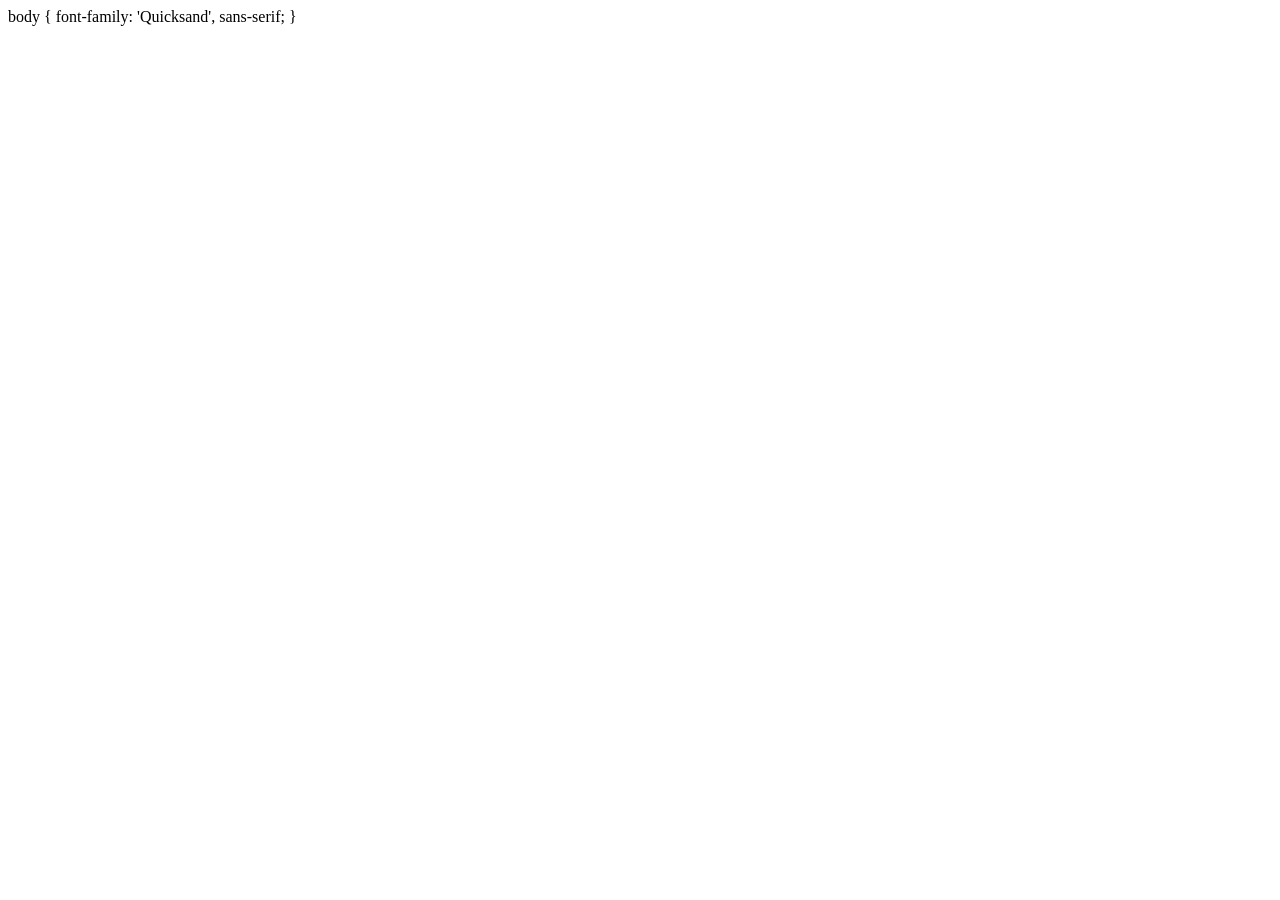
<file: index.html>
<!DOCTYPE html>
<html lang="en">
<head>
    <meta charset="UTF-8">
    <meta http-equiv="X-UA-Compatible" content="IE=edge">
    <meta name="viewport" content="width=device-width, initial-scale=1.0">
    <title>Document</title>
    <link rel="preconnect" href="https://fonts.googleapis.com">
    <link rel="preconnect" href="https://fonts.gstatic.com" crossorigin>
    <link href="https://fonts.googleapis.com/css2?family=Quicksand:wght@300;500;700&display=swap" rel="stylesheet">
</head>
<style>
     :root{
        --white: #ffffff;
        --black: #000000;
        --very-light-pink: #c7c7c7;
        --text-input-field: #f7f7f7;
        --hospital-green: #acd9b2;
    }
</style>
<body>
   
    body {
        font-family: 'Quicksand', sans-serif;
    }
</body>
</html>
</file>
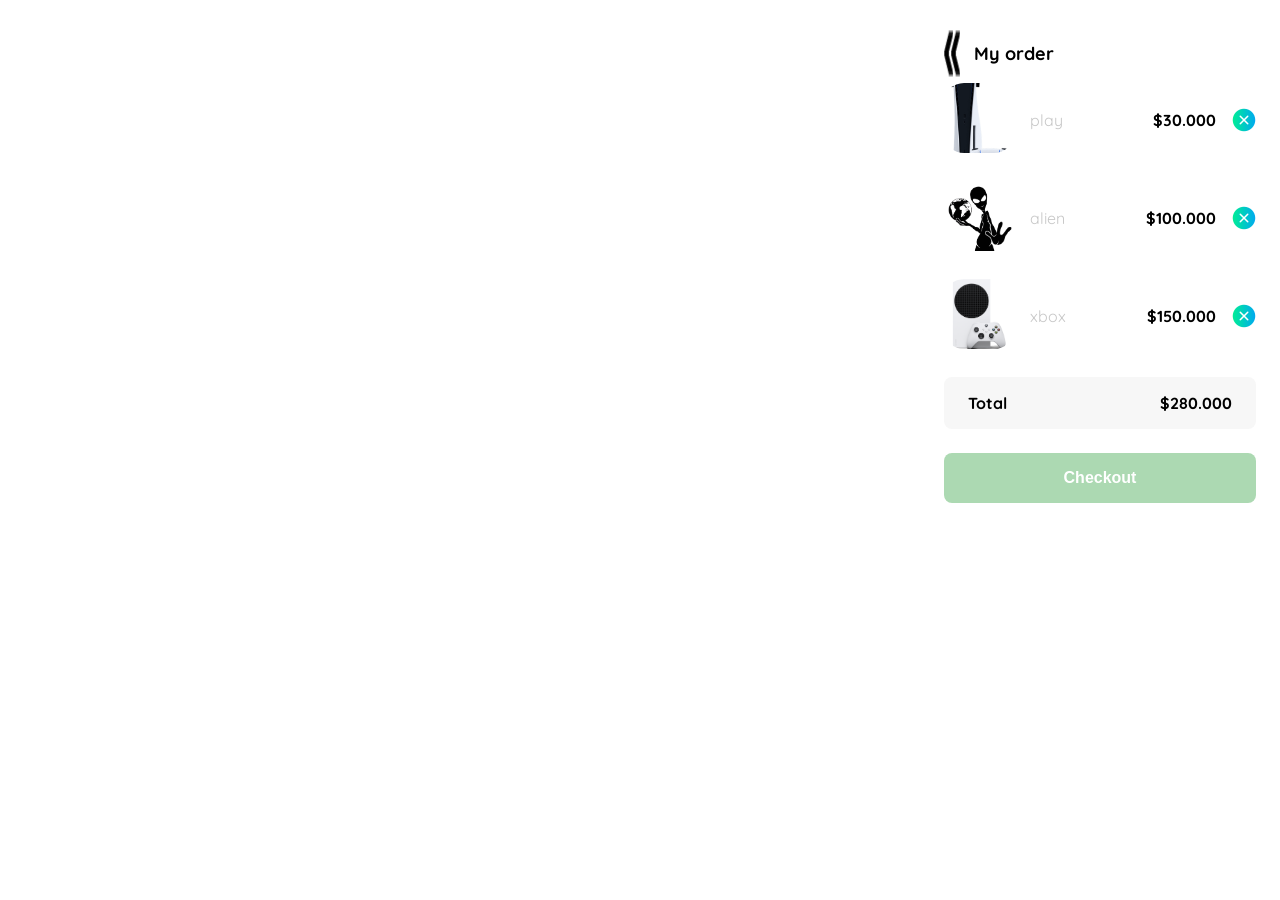
<file: carrito-compras.html>
<!DOCTYPE html>
<html lang="en">
<head>
  <meta charset="UTF-8">
  <meta http-equiv="X-UA-Compatible" content="IE=edge">
  <meta name="viewport" content="width=device-width, initial-scale=1.0">
  <link rel="preconnect" href="https://fonts.googleapis.com">
  <link rel="preconnect" href="https://fonts.gstatic.com" crossorigin>
  <link href="https://fonts.googleapis.com/css2?family=Quicksand:wght@300;500;700&display=swap" rel="stylesheet">
  <title>Document</title>
  <style>
    :root {
      --white: #FFFFFF;
      --black: #000000;
      --very-light-pink: #C7C7C7;
      --text-input-field: #F7F7F7;
      --hospital-green: #ACD9B2;
      --sm: 14px;
      --md: 16px;
      --lg: 18px;
    }
    body {
      margin: 0;
      font-family: 'Quicksand', sans-serif;
    }
    .product-detail {
      width: 360px;
      padding: 24px;
      box-sizing: border-box;
      position: absolute;
      right: 0;
    }
    .title-container {
      display: flex;
    }
    .title-container img {
      transform: rotate(180deg);
      margin-right: 14px;
    }
    .title {
      font-size: var(--lg);
      font-weight: bold;
    }
    .order {
      display: grid;
      grid-template-columns: auto 1fr;
      gap: 16px;
      align-items: center;
      background-color: var(--text-input-field);
      margin-bottom: 24px;
      border-radius: 8px;
      padding: 0 24px;
    }
    .order p:nth-child(1) {
      display: flex;
      flex-direction: column;
    }
    .order p span:nth-child(1) {
      font-size: var(--md);
      font-weight: bold;
    }
    .order p:nth-child(2) {
      text-align: end;
      font-weight: bold;
    }
    .shopping-cart {
      display: grid;
      grid-template-columns: auto 1fr auto auto;
      gap: 16px;
      margin-bottom: 24px;
      align-items: center;
    }
    .shopping-cart figure {
      margin: 0;
    }
    .shopping-cart figure img {
      width: 70px;
      height: 70px;
      border-radius: 20px;
      object-fit: cover;
    }
    .shopping-cart p:nth-child(2) {
      color: var(--very-light-pink);
    }
    .shopping-cart p:nth-child(3) {
      font-size: var(--md);
      font-weight: bold;
    }
    .primary-button {
      background-color: var(--hospital-green);
      border-radius: 8px;
      border: none;
      color: var(--white);
      width: 100%;
      cursor: pointer;
      font-size: var(--md);
      font-weight: bold;
      height: 50px;
    }
    @media (max-width: 640px) {
      .product-detail {
        width: 100%;
      }
    }
  </style>
</head>
<body>
  <aside class="product-detail">
    <div class="title-container">
      <img src="./iconos/atras.png" alt="atras">
      <p class="title">My order</p>
    </div>

    <div class="my-order-content">
      <div class="shopping-cart">
        <figure>
          <img src="./imagenes/play5.png" alt="play5">
        </figure>
        <p>play</p>
        <p>$30.000</p>
        <img src="./iconos/close.png" alt="close">
      </div>

      <div class="shopping-cart">
        <figure>
          <img src="./imagenes/alien.png" alt="alien">
        </figure>
        <p>alien</p>
        <p>$100.000</p>
        <img src="./iconos/close.png" alt="close">
      </div>

      <div class="shopping-cart">
        <figure>
          <img src="./imagenes/xbox3.png" alt="xbox3">
        </figure>
        <p>xbox</p>
        <p>$150.000</p>
        <img src="./iconos/close.png" alt="close">
      </div>

      <div class="order">
        <p>
          <span>Total</span>
        </p>
        <p>$280.000</p>
      </div>

      <button class="primary-button">
        Checkout
      </button>
    </div>
  </div>
  </aside>
</body>
</html>
</file>
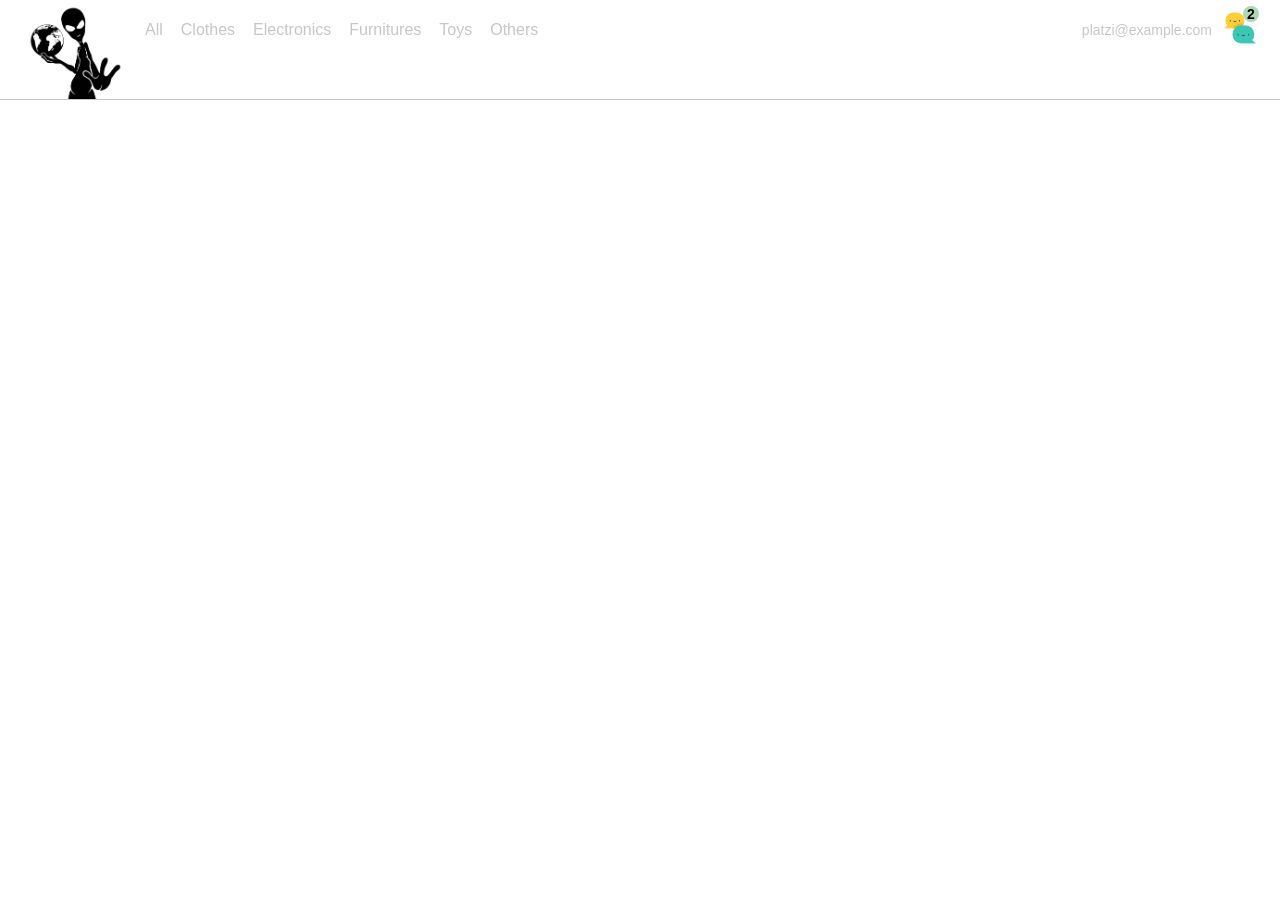
<file: clase-10-parte-superior.html>
<!DOCTYPE html>
<html lang="en">
<head>
  <meta charset="UTF-8">
  <meta http-equiv="X-UA-Compatible" content="IE=edge">
  <meta name="viewport" content="width=device-width, initial-scale=1.0">
  <title>Document</title>
  <style>
    :root {
      --white: #FFFFFF;
      --black: #000000;
      --very-light-pink: #C7C7C7;
      --text-input-field: #F7F7F7;
      --hospital-green: #ACD9B2;
      --sm: 14px;
      --md: 16px;
      --lg: 18px;
    }
    body {
      margin: 0;
      font-family: 'Quicksand', sans-serif;
    }
    nav {
      display: flex;
      justify-content: space-between;
      padding: 0 24px;
      border-bottom: 1px solid var(--very-light-pink);
    }
    .menu {
      display: none;
    }
    .logo {
      width: 100px;
    }
    .navbar-left ul,
    .navbar-right ul {
      list-style: none;
      padding: 0;
      margin: 0;
      display: flex;
      align-items: center;
      height: 60px;
    }
    .navbar-left {
      display: flex;
    }
    .navbar-left ul {
      margin-left: 12px;
    }
    .navbar-left ul li a,
    .navbar-right ul li a {
      text-decoration: none;
      color: var(--very-light-pink);
      border: 1px solid var(--white);
      padding: 8px;
      border-radius: 8px;
    }
    .navbar-left ul li a:hover,
    .navbar-right ul li a:hover {
      border: 1px solid var(--hospital-green);
      color: var(--hospital-green);
    }
    .navbar-email {
      color: var(--very-light-pink);
      font-size: var(--sm);
      margin-right: 12px;
    }
    .navbar-shopping-cart {
      position: relative;
    }
    .navbar-shopping-cart div {
      width: 16px;
      height: 16px;
      background-color: var(--hospital-green);
      border-radius: 50%;
      font-size: var(--sm);
      font-weight: bold;
      position: absolute;
      top: -6px;
      right: -3px;
      display: flex;
      justify-content: center;
      align-items: center;
    }
    @media (max-width: 640px) {
      .menu {
        display: block;
      }
      .navbar-left ul {
        display: none;
      }
      .navbar-email {
        display: none;
      }
    }
  </style>
</head>
<body>
  <nav>
    <img src="./iconos/charla.png" alt="menu" class="menu">

    <div class="navbar-left">
      <img src="./imagenes/alien.png" alt="logo" class="logo">

      <ul>
        <li>
          <a href="/">All</a>
        </li>
        <li>
          <a href="/">Clothes</a>
        </li>
        <li>
          <a href="/">Electronics</a>
        </li>
        <li>
          <a href="/">Furnitures</a>
        </li>
        <li>
          <a href="/">Toys</a>
        </li>
        <li>
          <a href="/">Others</a>
        </li>
      </ul>
    </div>

    <div class="navbar-right">
      <ul>
        <li class="navbar-email">platzi@example.com</li>
        <li class="navbar-shopping-cart">
          <img src="./iconos/charla.png" alt="shopping cart">
          <div>2</div>
        </li>
      </ul>
    </div>
  </nav>
</body>
</html>
</file>
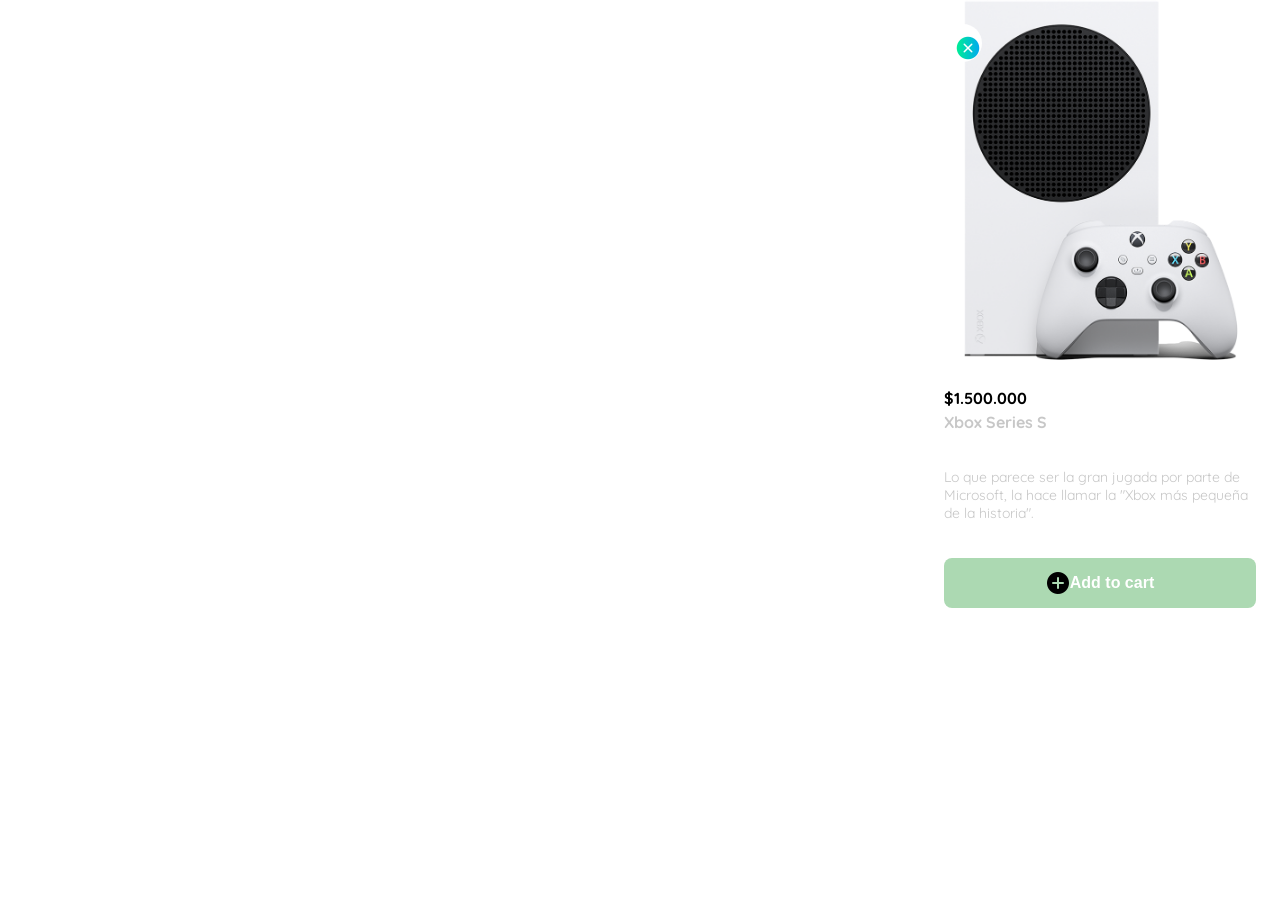
<file: clase-12-detalle-producto.html>
<!DOCTYPE html>
<html lang="en">
<head>
  <meta charset="UTF-8">
  <meta http-equiv="X-UA-Compatible" content="IE=edge">
  <meta name="viewport" content="width=device-width, initial-scale=1.0">
  <link rel="preconnect" href="https://fonts.googleapis.com">
  <link rel="preconnect" href="https://fonts.gstatic.com" crossorigin>
  <link href="https://fonts.googleapis.com/css2?family=Quicksand:wght@300;500;700&display=swap" rel="stylesheet">
  <title>Document</title>
  <style>
    :root {
      --white: #FFFFFF;
      --black: #000000;
      --very-light-pink: #C7C7C7;
      --text-input-field: #F7F7F7;
      --hospital-green: #ACD9B2;
      --sm: 14px;
      --md: 16px;
      --lg: 18px;
    }
    body {
      margin: 0;
      font-family: 'Quicksand', sans-serif;
    }
    .product-detail {
      width: 360px;
      padding-bottom: 24px;
      position: absolute;
      right: 0;
    }
    .product-detail-close {
      background: var(--white);
      width: 14px;
      height: 14px;
      position: absolute;
      top: 24px;
      left: 24px;
      z-index: 2;
      padding: 12px;
      border-radius: 50%;
    }
    .product-detail-close:hover {
      cursor: pointer;
    }
    .product-detail > img:nth-child(2) {
      width: 100%;
      height: 360px;
      object-fit: cover;
      border-radius: 0 0 20px 20px;
    }
    .product-info {
      margin: 24px 24px 0 24px;
    }
    .product-info p:nth-child(1) {
      font-weight: bold;
      font-size: var(--md);
      margin-top: 0;
      margin-bottom: 4px;
    }
    .product-info p:nth-child(2) {
      color: var(--very-light-pink);
      font-size: var(--md);
      margin-top: 0;
      margin-bottom: 36px;
    }
    .product-info p:nth-child(3) {
      color: var(--very-light-pink);
      font-size: var(--sm);
      margin-top: 0;
      margin-bottom: 36px;
    }
    .primary-button {
      background-color: var(--hospital-green);
      border-radius: 8px;
      border: none;
      color: var(--white);
      width: 100%;
      cursor: pointer;
      font-size: var(--md);
      font-weight: bold;
      height: 50px;
    }
    .add-to-cart-button {
      display: flex;
      align-items: center;
      justify-content: center;
    }
    @media (max-width: 640px) {
      .product-detail {
        width: 100%;
      }
    }
  </style>
</head>
<body>
  <aside class="product-detail">
    <div class="product-detail-close">
      <img src="./iconos/close.png" alt="close">
    </div>
    <img src="./imagenes/xbox3.png" alt="bike">
    <div class="product-info">
      <p>$1.500.000</p>
      <p><b>Xbox Series S</b></p>
      <p>Lo que parece ser la gran jugada por parte de Microsoft, la hace llamar la "Xbox más pequeña de la historia".</p>
      <button class="primary-button add-to-cart-button">
        <img src="./iconos/add.png" alt="add to cart">
        Add to cart
      </button>
    </div>
  </aside>
</body>
</html>
</file>
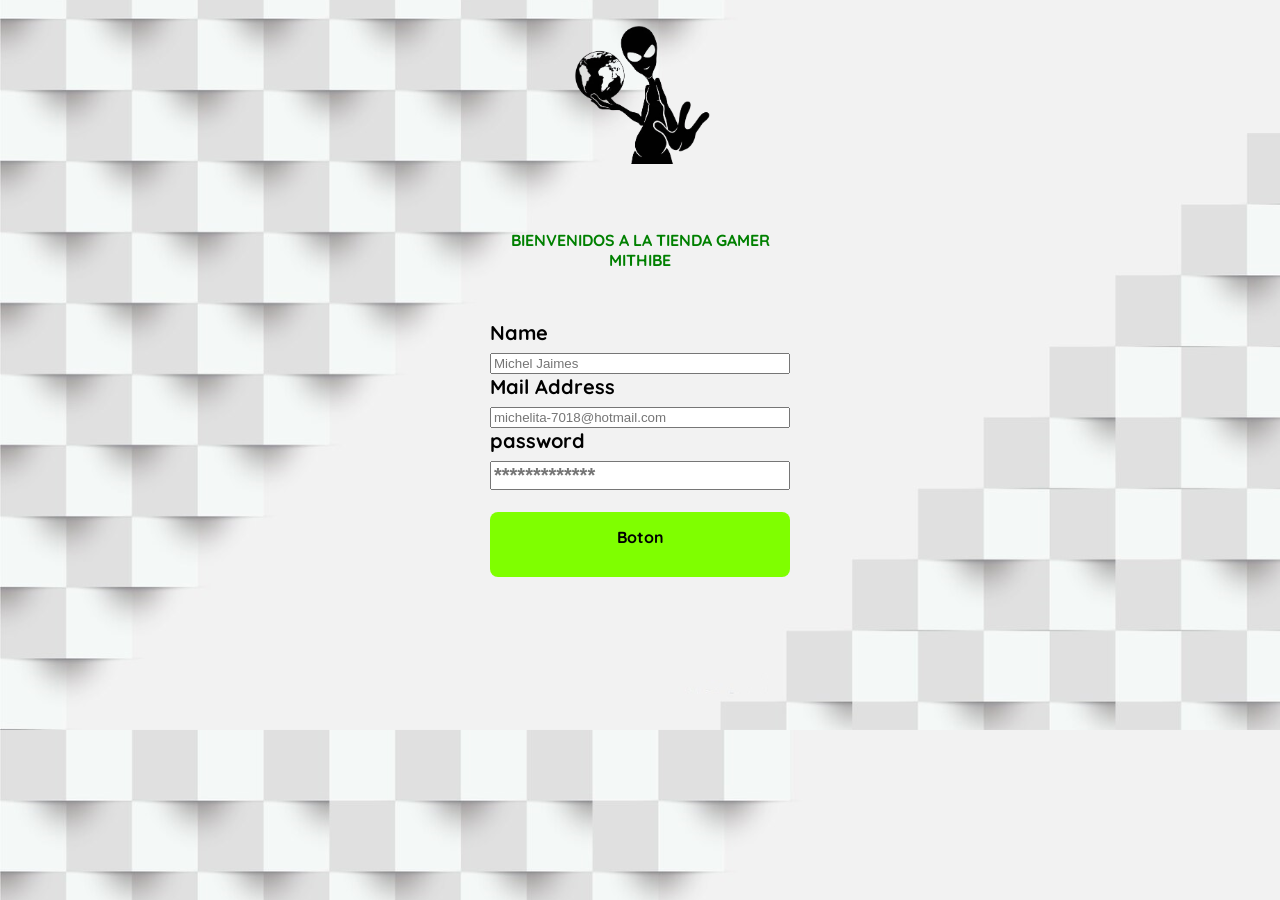
<file: crea-editar-cuenta.html>
<!DOCTYPE html>
<html lang="en">
  <head>
    <meta charset="UTF-8" />
    <meta http-equiv="X-UA-Compatible" content="IE=edge" />
    <meta name="viewport" content="width=device-width, initial-scale=1.0" />
    <link rel="preconnect" href="https://fonts.googleapis.com" />
    <link rel="preconnect" href="https://fonts.gstatic.com" crossorigin />
    <link
      href="https://fonts.googleapis.com/css2?family=Quicksand:wght@300;500;700&display=swap"
      rel="stylesheet"
    />
<link rel="stylesheet" href="crear-editar-cuenta.css">

    <title>Document</title>
  </head>
  <body>
    <div class="login">
      <div class="form-container">
        <img src="./imagenes/alien.png" alt="logo" class="logo" />

        <p class="subtittle"><b>BIENVENIDOS A LA TIENDA GAMER MITHIBE</b></p>
        <form action="/" class="form">
          <label for="name" class="label">Name</label>
          <input
            type)="text"
            id="name"
            placeholder="Michel Jaimes"
            class="input input-name"
          />

          <label for="mail-address" class="label">Mail Address</label>
          <input
            type)="text"
            id="mail-address"
            placeholder="michelita-7018@hotmail.com"
            class="input input-mail-address"
          />
          <label for="new-password" class="label">password</label>
          <input
            type)="password"
            id="new-password"
            placeholder="*************"
            class="input input-password"
          />
          <a class="primary-button login-button"  type="submit" href="file://wsl%24/Ubuntu-22.04/home/michel/platzi/Proyectomithibe/mail.html" target="_blank">Boton</href></a>
        </form>
      </div>
    </div>
  </body>
</html>
</file>
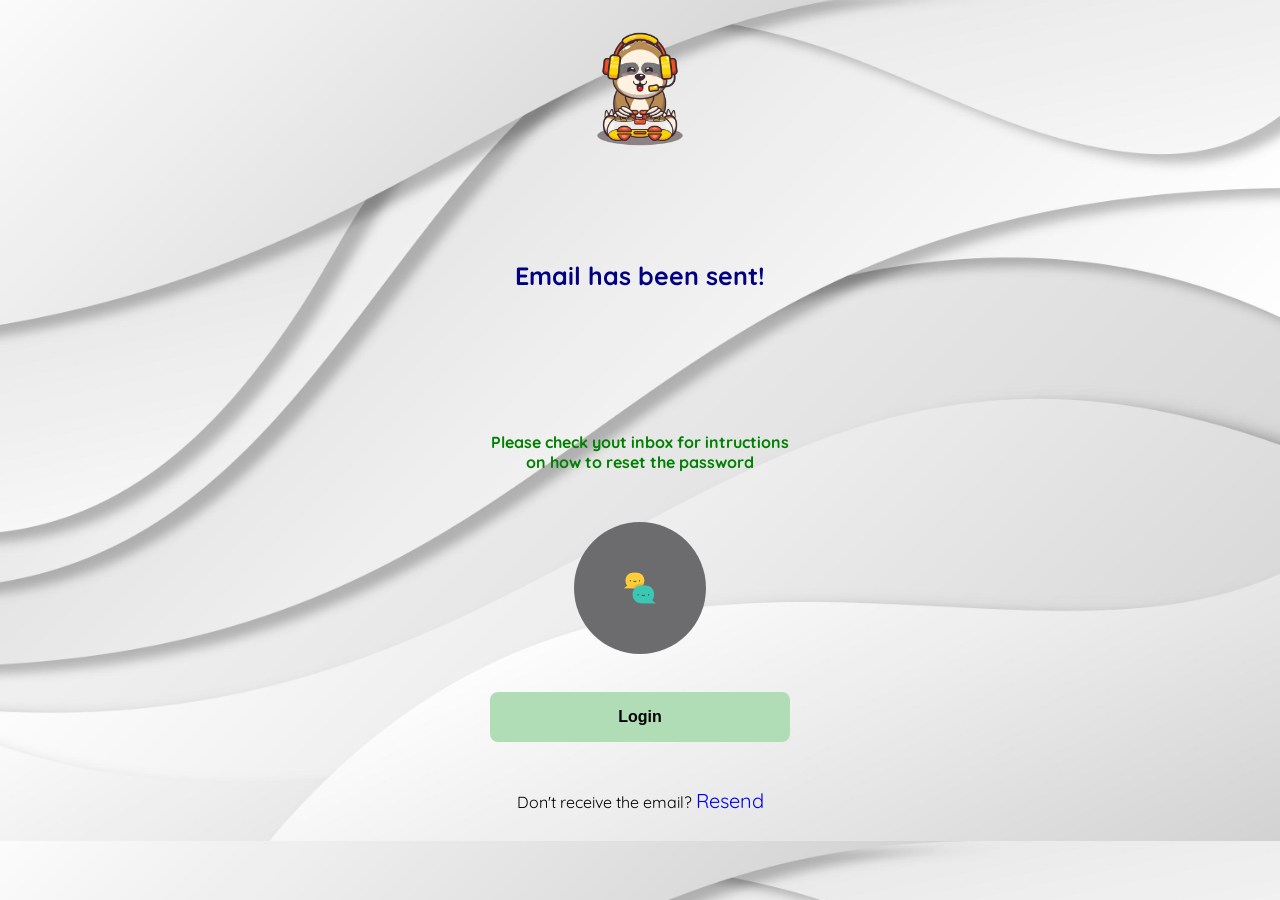
<file: mail.html>
<!DOCTYPE html>
<html lang="en">
<head>
    <meta charset="UTF-8">
    <meta http-equiv="X-UA-Compatible" content="IE=edge">
    <meta name="viewport" content="width=<div>>, initial-scale=1.0">
        <link rel="preconnect" href="https://fonts.googleapis.com">
        <link rel="preconnect" href="https://fonts.gstatic.com" crossorigin>
        <link href="https://fonts.googleapis.com/css2?family=Quicksand:wght@300;500;700&display=swap" rel="stylesheet">
    <title>Document</title>

    <style>
        :root{
    --white: #ffffff;
    --black: #000000;
    --very-light-pink: #c7c7c7;
    --text-input-field: #f7f7f7;
    --hospital-green: #acd9b2;
    --sm: 20px;
    --md: 16px;
    --lg: 25px;
}
 
        body {
            font-family: 'Quicksand', sans-serif;
            margin: 0;
            width:30%;
            height:30%;
            margin:0 auto;
            background-size: cover;
            background-image: url("./imagenes/fondoemail.jpg");
            background-position: center; 
        }
        .login {
            width: 100%;
            height: 100%;
            display: grid;
            place-items: center;
        }
        .form-container {
            display: grid;
            grid-template-rows: auto 1fr
            auto;
            width: 300px;
            justify-items: center;
        }
        .logo {
            height: 150px;
            width: 150px;
            margin-bottom: 50px;
            justify-self: center;
            display: none;
        }
        .tittle {
            color: navy;
          font-size: var(--lg);
          margin-bottom: 100px;
          text-align: center;
          
        }
        .subtittle {
            color: green;
            font-size:  var(--very-light-pink);
            font-size: var(--md);
            font-weight: 300;
            margin-bottom: 50px;
            text-align: center;
        }
        .Email-image{
            width: 132px;
            height: 132px;
            border-radius: 50%;
            background-color:rgb(108, 108, 110);
            display: flex;
            justify-content: center;
            align-items: center;
            margin-bottom: 24px;
           
        }
        .Resend a{
            font-size: var(--sm);
            text-decoration: none;
        }
        .Primary-button {
            background-color: rgb(177, 221, 182);
            border-radius: 8px;
            border: none;
            color: var(--black);
            width: 100%;
            cursor: pointer;
            font-size: var(--md);
            font-weight: bold;
            height: 50px;
            
        }

        .login-button {
            margin-top: 14px;
            margin-bottom: 30px;
        }

        @media (max-width: 4000px){
            .logo{
                display: block;
                margin-top: 14px;
            }
        }

    </style>
</head>
<body>

    <div class="login">
<div class="form-container">
   <img src="./imagenes/foto.png" alt="logo" class="logo"> 

  <h2 class="tittle"><p>Email has been sent!</p></h2>
       <p class="subtittle"><b>Please check yout inbox for intructions on how to reset the password</b></p>
    
       <div class="Email-image">
        <img src="./iconos/charla.png" alt="Email-image">
       </div>
       <button class="Primary-button login-button">Login</button>

       <p class="Resend">
        <span>Don't receive the email?</span>
        <a href="/">Resend</a>
        </p>
</div>
    </div>
    
</body>
</html>
</file>
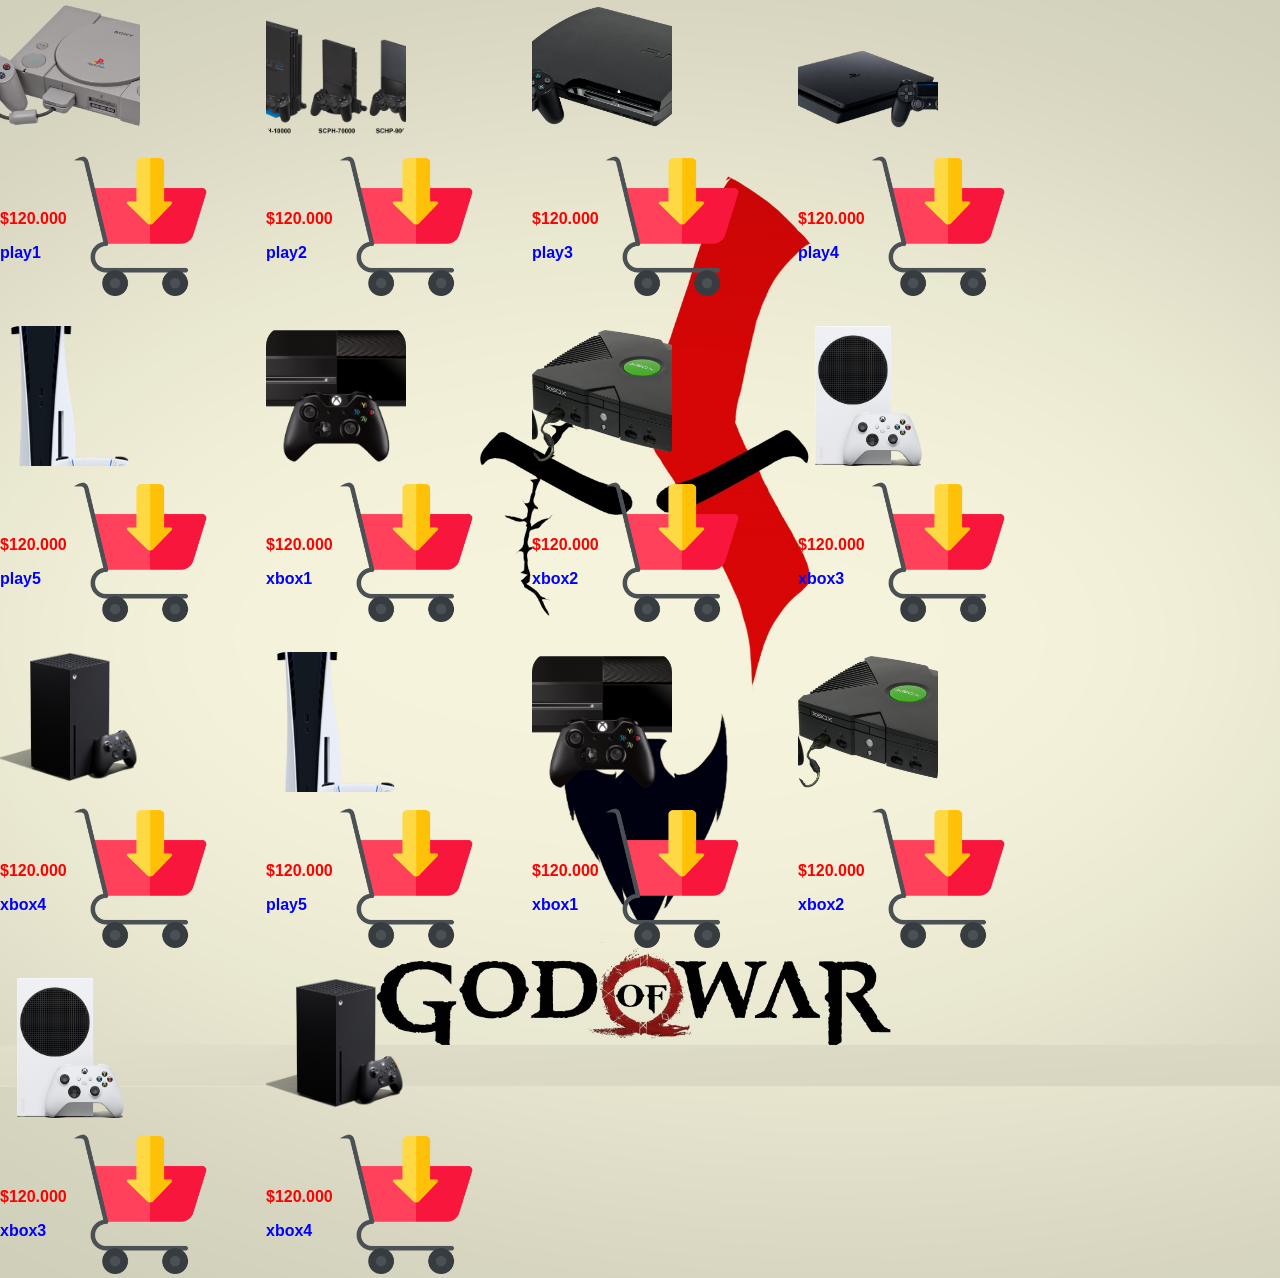
<file: pagina-inicio.html>
<!DOCTYPE html>
<html lang="en">
  <head>
    <meta charset="UTF-8" />
    <meta http-equiv="X-UA-Compatible" content="IE=edge" />
    <meta name="viewport" content="width=device-width, initial-scale=1.0" />
    <title>Document</title>
  </head>
  <style>
    :root {
      --white: #ffffff;
      --black: #000000;
      --very-light-pink: #c7c7c7;
      --text-input-field: #f7f7f7;
      --hospital-green: #acd9b2;
      --sm: 20px;
      --md: 16px;
      --lg: 25px;
    }

    body {
      font-family: "Quicksand", sans-serif;
      margin: 0;
      background: #ecf0f1;
      margin: 0 auto;
      background-size: cover;
      background-image: url("./imagenes/fondo2.jpg");
      background-position: center;
    }

    .cards-container {
      display: grid;
      grid-template-columns: repeat(auto-fill, 240px);
      gap: 26px;
    }

    .product-card {
      width: 240px;
    }
    .product-card img {
      width: 240px;
      height: 240px;
      border-radius: 20px;
      object-fit: cover;
    }
    .producto-imformación {
      color: blue;
      display: flex;
      justify-content: space-between;
      align-items: center;
      margin-top: 12px;
    }
    .producto-imformación figure {
      margin: 0;
    }
    .producto-imformación img {
      width: 50px;
      height: 50px;
      border-radius: 20px;
      object-fit: cover;
    }
.producto-imformación div p:nth-child(1){
  font-weight: bold;
  font-size: var(--md);
  margin-top: 16px;
  margin-bottom: 16px;
}
.producto-imformación div p:nth-child(2){
  font-size: var(--md);
  margin-top: 0px;
  margin-bottom: 0px;
}
    @media (max-width: 640px) {
      .cards-container {
        grid-template-columns: repeat (auto-fill, 140px);
      }
    }
    .product-card {
      width: 140px;
    }
    .product-card img {
      width: 140px;
      height: 140px;
    }
  </style>

  <body>
    <section class="main-container">
      <div class="cards-container">
        <div class="product-card">
          <img src="./imagenes/play1.png" alt="" />
          <div class="producto-imformación">
            <div>
              <p style="color: red"><b>$120.000</b></p>
              <p><b>play1</b></p>
            </div>
            <figure>
              <img src="./iconos/icono.png" alt="play1" />
            </figure>
          </div>
        </div>

        <div class="product-card">
          <img src="./imagenes/play2.png" alt="" />
          <div class="producto-imformación">
            <div>
              <p style="color: red"><b>$120.000</b></p>
              <p><b>play2</b></p>
            </div>
            <figure>
              <img src="./iconos/icono.png" alt="play1" />
            </figure>
          </div>
        </div>

        <div class="product-card">
          <img src="./imagenes/play3.png" alt="" />
          <div class="producto-imformación">
            <div>
              <p style="color: red"><b>$120.000</b></p>
              <p><b>play3</b></p>
            </div>
            <figure>
              <img src="./iconos/icono.png" alt="play1" />
            </figure>
          </div>
        </div>

        <div class="product-card">
          <img src="./imagenes/play4.png" alt="" />
          <div class="producto-imformación">
            <div>
              <p style="color: red"><b>$120.000</b></p>
              <p><b>play4</b></p>
            </div>
            <figure>
              <img src="./iconos/icono.png" alt="play1" />
            </figure>
          </div>
        </div>

        <div class="product-card">
          <img src="./imagenes/play5.png" alt="" />
          <div class="producto-imformación">
            <div>
              <p style="color: red"><b>$120.000</b></p>
              <p><b>play5</b></p>
            </div>
            <figure>
              <img src="./iconos/icono.png" alt="play1" />
            </figure>
          </div>
        </div>

        <div class="product-card">
          <img src="./imagenes/xbox1.png" alt="" />
          <div class="producto-imformación">
            <div>
              <p style="color: red"><b>$120.000</b></p>
              <p><b>xbox1</b></p>
            </div>
            <figure>
              <img src="./iconos/icono.png" alt="play1" />
            </figure>
          </div>
        </div>

        <div class="product-card">
          <img src="./imagenes/xbox2.png" alt="" />
          <div class="producto-imformación">
            <div>
              <p style="color: red"><b>$120.000</b></p>
              <p><b>xbox2</b></p>
            </div>
            <figure>
              <img src="./iconos/icono.png" alt="play1" />
            </figure>
          </div>
        </div>

        <div class="product-card">
          <img src="./imagenes/xbox3.png" alt="" />
          <div class="producto-imformación">
            <div>
              <p style="color: red"><b>$120.000</b></p>
              <p><b>xbox3</b></p>
            </div>
            <figure>
              <img src="./iconos/icono.png" alt="play1" />
            </figure>
          </div>
        </div>

        <div class="product-card">
          <img src="./imagenes/xbox4.png" alt="" />
          <div class="producto-imformación">
            <div>
              <p style="color: red"><b>$120.000</b></p>
              <p><b>xbox4</b></p>
            </div>
            <figure>
              <img src="./iconos/icono.png" alt="play1" />
            </figure>
          </div>
        </div>

        <div class="product-card">
          <img src="./imagenes/play5.png" alt="" />
          <div class="producto-imformación">
            <div>
              <p style="color: red"><b>$120.000</b></p>
              <p><b>play5</b></p>
            </div>
            <figure>
              <img src="./iconos/icono.png" alt="play1" />
            </figure>
          </div>
        </div>

        <div class="product-card">
          <img src="./imagenes/xbox1.png" alt="" />
          <div class="producto-imformación">
            <div>
              <p style="color: red"><b>$120.000</b></p>
              <p><b>xbox1</b></p>
            </div>
            <figure>
              <img src="./iconos/icono.png" alt="play1" />
            </figure>
          </div>
        </div>

        <div class="product-card">
          <img src="./imagenes/xbox2.png" alt="" />
          <div class="producto-imformación">
            <div>
              <p style="color: red"><b>$120.000</b></p>
              <p><b>xbox2</b></p>
            </div>
            <figure>
              <img src="./iconos/icono.png" alt="play1" />
            </figure>
          </div>
        </div>

        <div class="product-card">
          <img src="./imagenes/xbox3.png" alt="" />
          <div class="producto-imformación">
            <div>
              <p style="color: red"><b>$120.000</b></p>
              <p><b>xbox3</b></p>
            </div>
            <figure>
              <img src="./iconos/icono.png" alt="play1" />
            </figure>
          </div>
        </div>

        <div class="product-card">
          <img src="./imagenes/xbox4.png" alt="" />
          <div class="producto-imformación">
            <div>
              <p style="color: red"><b>$120.000</b></p>
              <p><b>xbox4</b></p>
            </div>
            <figure>
              <img src="./iconos/icono.png" alt="play1" />
            </figure>
          </div>
        </div>
      </div>
    </section>
  </body>
</html>
</file>
<file: crear-editar-cuenta.css>
:root {
  --white: #ffffff;
  --black: #000000;
  --very-light-pink: #c7c7c7;
  --text-input-field: #f7f7f7;
  --hospital-green: #acd9b2;
  --sm: 20px;
  --md: 16px;
  --lg: 25px;
}

body {
  font-family: "Quicksand", sans-serif;
  margin: 0;
  background: #ecf0f1;
  width: 30%;
  height: 30%;
  margin: 0 auto;
  background-size: cover;
  background-image: url("./imagenes/blancofondo.jpg");
  background-position: center;
}
.login {
  width: 100%;
  height: 100%;
  display: grid;
  place-items: center;
}
.form-container {
  display: grid;
  grid-template-rows:
    auto 1fr
    auto;
  width: 300px;
}
.logo {
  height: 150px;
  width: 150px;
  margin-bottom: 50px;
  justify-self: center;
  display: none;
}

.subtittle {
  color: green;
  font-size: var(--very-light-pink);
  font-size: var(--md);
  font-weight: 300;
  margin-bottom: 50px;
  text-align: center;
}
.form {
  display: flex;
  flex-direction: column;
}

.label {
  font-size: var(--sm);
  font-weight: bold;
  margin-bottom: 8px;
}

.input-password {
  font-size: var(--sm);
  font-weight: bold;
  margin-bottom: 8px;
}
a{
text-decoration: none;
text-align: center;
padding-top: 5%;
}

.primary-button {
  background-color: chartreuse;
  border-radius: 8px;
  border: none;
  color: var(--black);
  width: 100%;
  cursor: pointer;
  font-size: var(--md);
  font-weight: bold;
  height: 50px;
}
.primary-button:hover{
background-color: transparent;
border:2px solid green;
color:chartreuse;
}
.login-button {
  margin-top: 14px;
  margin-bottom: 30px;
}

@media (max-width: 4000px) {
  .logo {
    display: block;
    margin-top: 14px;
  }
}
</file>
